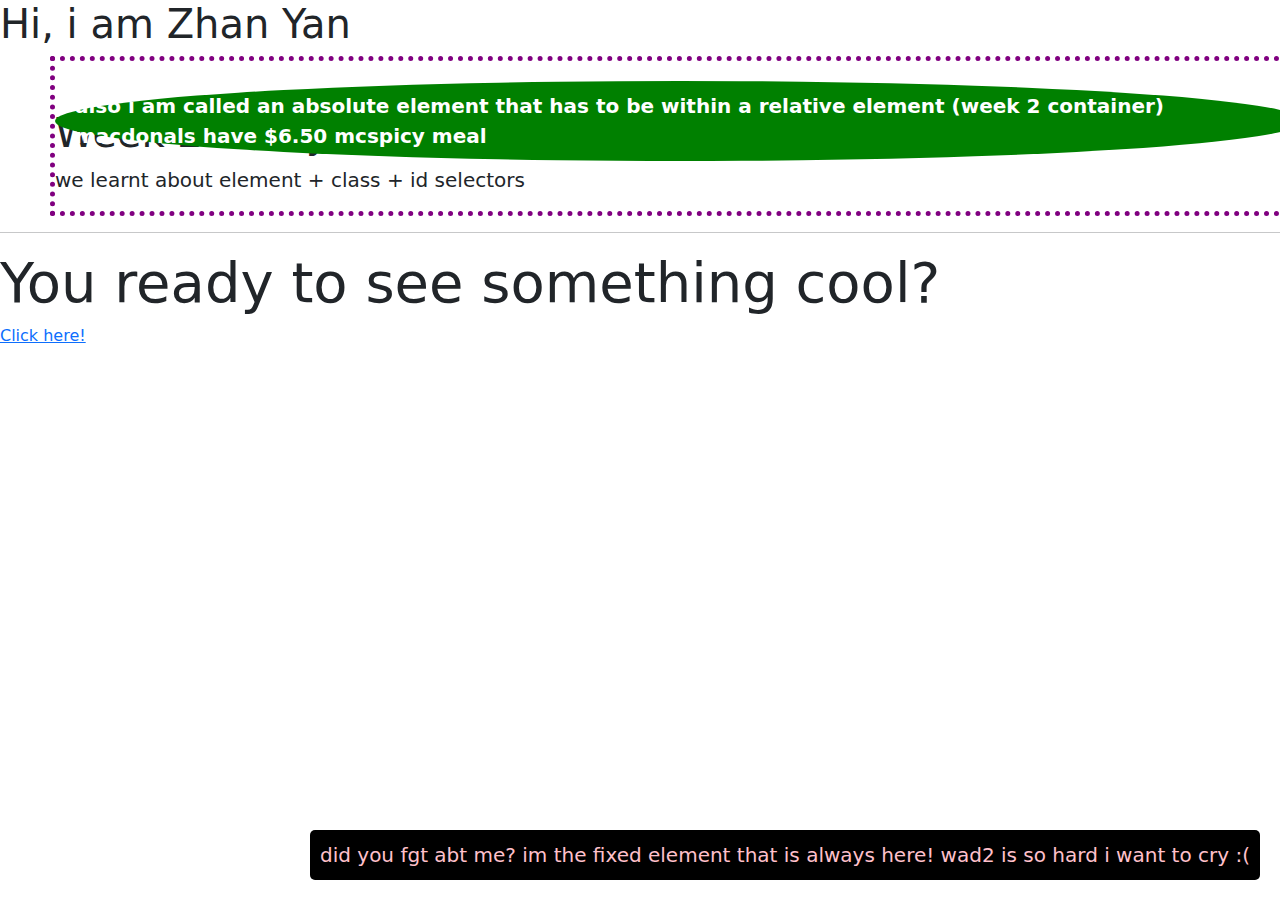
<file: index.html>
<!DOCTYPE html>
<html lang="en">
<head>
    <meta charset="UTF-8">
    <meta name="viewport" content="width=device-width, initial-scale=1.0">
    <title>Document</title>
    <link rel="stylesheet" href="styles.css">
    <link rel="stylesheet" href="https://cdn.jsdelivr.net/npm/bootstrap@5.3.3/dist/css/bootstrap.min.css">
</head>
<body>
    <h1>Hi, i am Zhan Yan</h1>

    <div class="week2">
        
        <h1><br>Week 2 - maybe i will treat this as a recap page</h1>
        <p class="selectors">we learnt about element + class + id selectors </p>

        <div class="absolute-element">
            also i am called an absolute element that has to be within a relative element (week 2 container)
            macdonals have $6.50 mcspicy meal
        </div>

        <div class="fixed-element">
            did you fgt abt me? im the fixed element that is always here!
            wad2 is so hard i want to cry :(
        </div>

    </div>


    <hr>

    <h2 class="display-4">You ready to see something cool?</h2>

    <a href="bootstrapyoudown/navbar.html">Click here!</a>


    
</body>
</html>
</file>
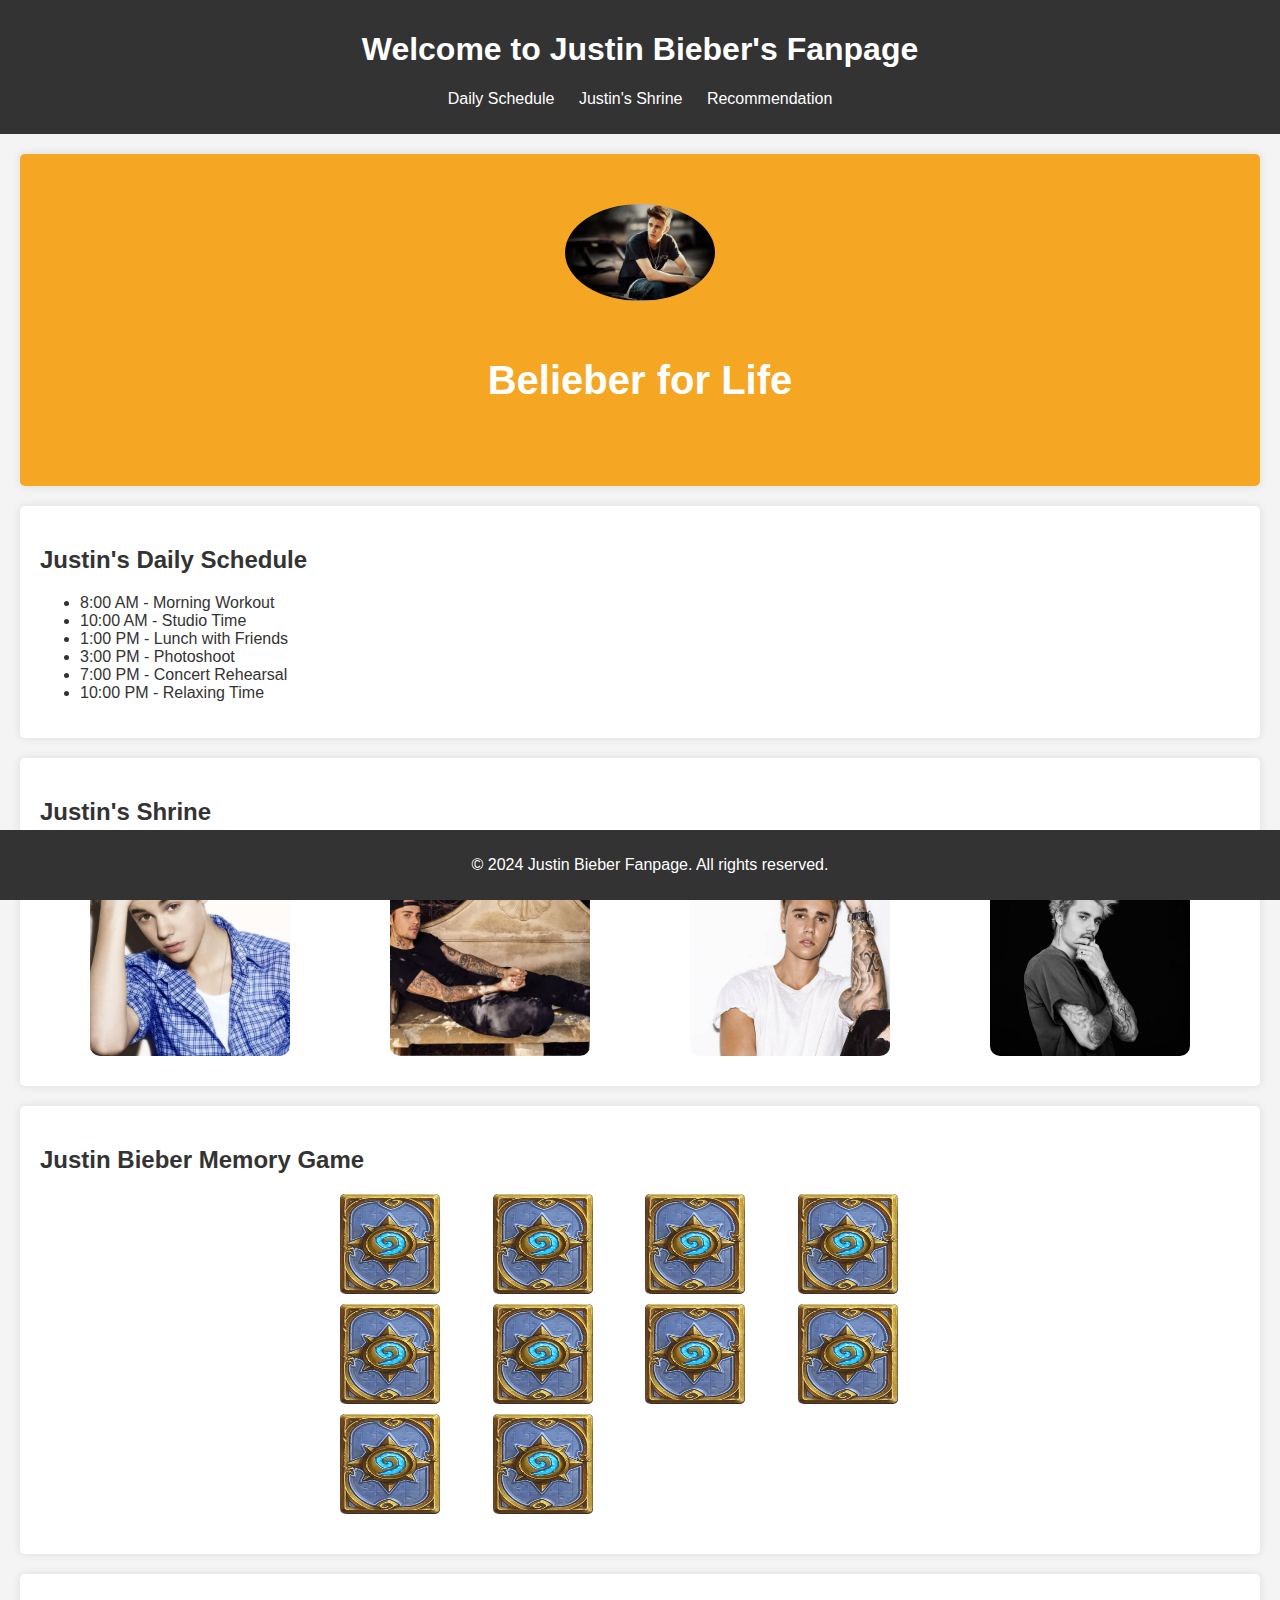
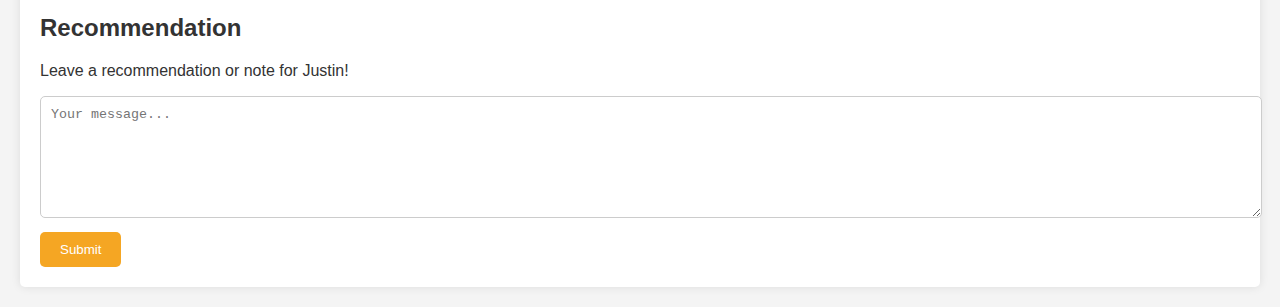
<file: fanpage/index.html>
<!DOCTYPE html>
<html lang="en">
<head>
    <meta charset="UTF-8">
    <meta name="viewport" content="width=device-width, initial-scale=1.0">
    <title>Justin Bieber Fanpage</title>
    <link rel="stylesheet" href="styles.css">
    <script src="script.js" defer></script>
</head>
<body>
    <!-- Header Section -->
    <header>
        <h1>Welcome to Justin Bieber's Fanpage</h1>
        <nav>
            <ul>
                <li><a href="#daily-schedule">Daily Schedule</a></li>
                <li><a href="#shrine">Justin's Shrine</a></li>
                <li><a href="#recommendation">Recommendation</a></li>
            </ul>
        </nav>
    </header>

    <!-- Hero Section -->
    <section class="hero">
        <img src="justin5.jpg" alt="Justin Bieber">
        <h2>Belieber for Life</h2>
    </section>

    <!-- Justin's Daily Schedule -->
    <section id="daily-schedule">
        <h2>Justin's Daily Schedule</h2>
        <ul>
            <li>8:00 AM - Morning Workout</li>
            <li>10:00 AM - Studio Time</li>
            <li>1:00 PM - Lunch with Friends</li>
            <li>3:00 PM - Photoshoot</li>
            <li>7:00 PM - Concert Rehearsal</li>
            <li>10:00 PM - Relaxing Time</li>
        </ul>
    </section>

    <!-- Justin's Shrine -->
    <section id="shrine">
        <h2>Justin's Shrine</h2>
        <div class="gallery">
            <img src="justin1.jpg" alt="Justin Image 1">
            <img src="justin2.jpg" alt="Justin Image 2">
            <img src="justin3.jpg" alt="Justin Image 3">
            <img src="justin4.jpg" alt="Justin Image 4">
        </div>
    </section>

    <section id="memory-game">
    <h2>Justin Bieber Memory Game</h2>
    <div class="memory-game-container">
        <div class="memory-card" data-framework="justin1">
            <img class="front-face" src="justin1.jpg" alt="Justin Image 1">
            <img class="back-face" src="back.jpg" alt="Memory Card Back">
        </div>
        <div class="memory-card" data-framework="justin1">
            <img class="front-face" src="justin1.jpg" alt="Justin Image 1">
            <img class="back-face" src="back.jpg" alt="Memory Card Back">
        </div>
        <div class="memory-card" data-framework="justin2">
            <img class="front-face" src="justin2.jpg" alt="Justin Image 2">
            <img class="back-face" src="back.jpg" alt="Memory Card Back">
        </div>
        <div class="memory-card" data-framework="justin2">
            <img class="front-face" src="justin2.jpg" alt="Justin Image 2">
            <img class="back-face" src="back.jpg" alt="Memory Card Back">
        </div>
        <div class="memory-card" data-framework="justin3">
            <img class="front-face" src="justin3.jpg" alt="Justin Image 3">
            <img class="back-face" src="back.jpg" alt="Memory Card Back">
        </div>
        <div class="memory-card" data-framework="justin3">
            <img class="front-face" src="justin3.jpg" alt="Justin Image 3">
            <img class="back-face" src="back.jpg" alt="Memory Card Back">
        </div>
        <div class="memory-card" data-framework="justin4">
            <img class="front-face" src="justin4.jpg" alt="Justin Image 4">
            <img class="back-face" src="back.jpg" alt="Memory Card Back">
        </div>
        <div class="memory-card" data-framework="justin4">
            <img class="front-face" src="justin4.jpg" alt="Justin Image 4">
            <img class="back-face" src="back.jpg" alt="Memory Card Back">
        </div>
        <div class="memory-card" data-framework="justin5">
            <img class="front-face" src="justin5.jpg" alt="Justin Image 5">
            <img class="back-face" src="back.jpg" alt="Memory Card Back">
        </div>
        <div class="memory-card" data-framework="justin5">
            <img class="front-face" src="justin5.jpg" alt="Justin Image 5">
            <img class="back-face" src="back.jpg" alt="Memory Card Back">
        </div>
    </div>
</section>




    <!-- Recommendation Section -->
    <section id="recommendation">
        <h2>Recommendation</h2>
        <p>Leave a recommendation or note for Justin!</p>
        <form action="submit_recommendation.php" method="POST">
            <textarea name="recommendation" placeholder="Your message..."></textarea>
            <button type="submit">Submit</button>
        </form>
        <div id="recommendations">
            <!-- PHP Code to Display Recommendations -->
            <?php
            $file = 'recommendations.txt';
            if (file_exists($file)) {
                $contents = file_get_contents($file);
                echo nl2br($contents);
            }
            ?>
        </div>
    </section>

    <!-- Footer -->
    <footer>
        <p>&copy; 2024 Justin Bieber Fanpage. All rights reserved.</p>
    </footer>
</body>
</html>
</file>
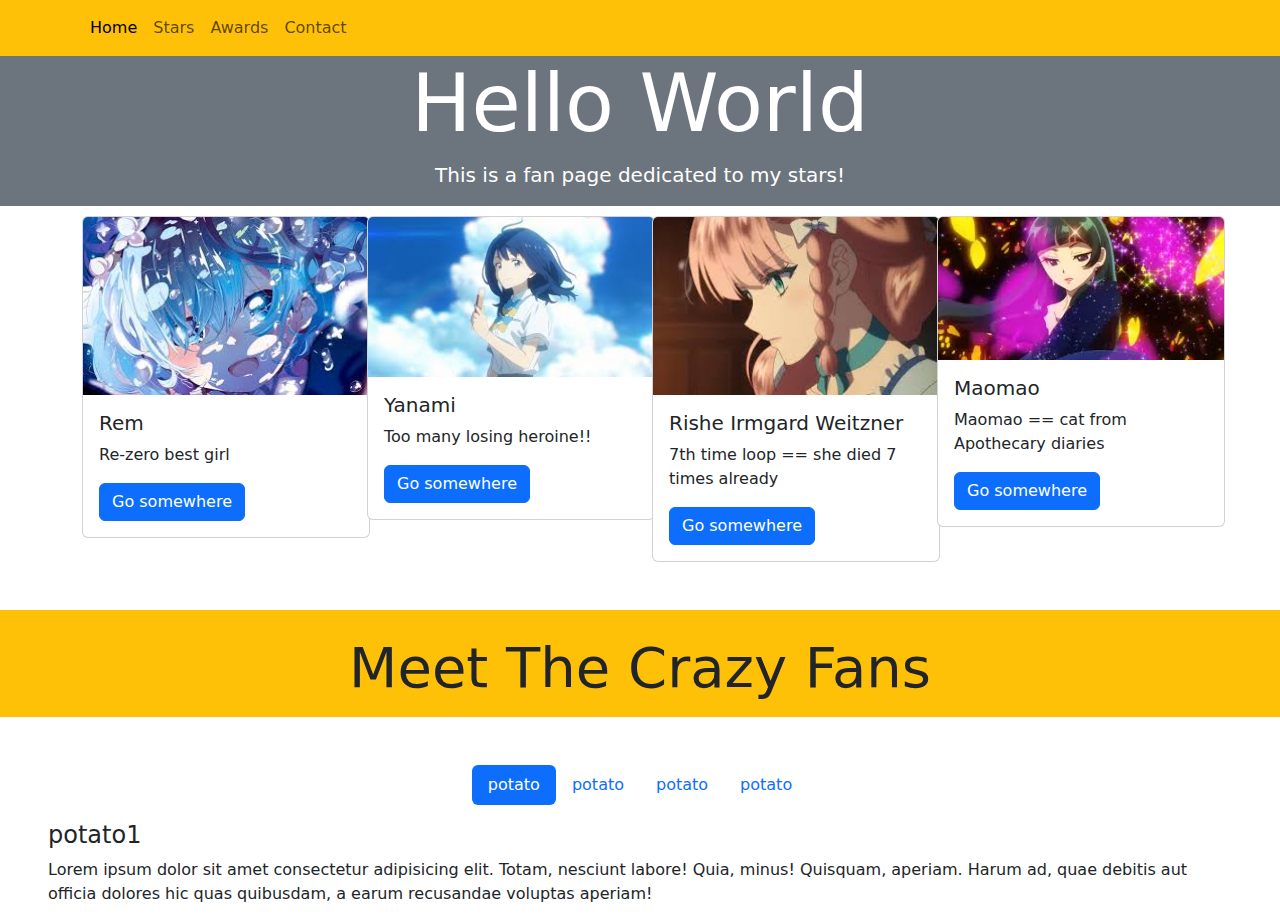
<file: bootstrapyoudown/navbar.html>
<!doctype html>
<html lang="en">
  <head>
    <meta charset="utf-8">
    <meta name="viewport" content="width=device-width, initial-scale=1">
    <title>Bootstrap - Jumbotron, card, Nav, Navigation Bar</title>
    <link href="https://cdn.jsdelivr.net/npm/bootstrap@5.3.3/dist/css/bootstrap.min.css" rel="stylesheet" integrity="sha384-QWTKZyjpPEjISv5WaRU9OFeRpok6YctnYmDr5pNlyT2bRjXh0JMhjY6hW+ALEwIH" crossorigin="anonymous">
  </head>
  <body>

    <!-- Navigation Bar -->
    <nav class="navbar navbar-expand-md bg-warning navbar-light">

        <div class="container">

            <button class="navbar-toggler" data-bs-toggle="collapse" data-bs-target="#myMenu">
                <span class="navbar-toggler-icon"></span>
            </button>

            <!-- Another Div, id='myMenu' -->
             <div class="collapse navbar-collapse" id="myMenu">
                <div class="navbar-nav">

                    <a class="nav-item nav-link active" href="#">Home</a>
                    <a class="nav-item nav-link" href="#">Stars</a>
                    <a class="nav-item nav-link" href="#">Awards</a>
                    <a class="nav-item nav-link" href="#">Contact</a>

                </div>
             </div>

        </div>

    </nav>



    <div class="container-fluid bg-secondary text-white text-center" style="margin-bottom: 10px;">
        <div class="row">
            <h1 class="display-1">Hello World</h1>
            <p class="lead">This is a fan page dedicated to my stars!</p>
        </div>
    </div>


    <div class="container">

        <div class="row">

            <div class="col-md-6 col-lg-4 col-xl-3">

                <!-- Add a card -->
                <div class="card" style="width: 18rem;">
                    <img src="image/rem.png" class="card-img-top" alt="rem">
                    <div class="card-body">
                      <h5 class="card-title">Rem</h5>
                      <p class="card-text">Re-zero best girl</p>
                      <a href="#" class="btn btn-primary">Go somewhere</a>
                    </div>
                  </div>

            </div>

            <div class="col-md-6 col-lg-4 col-xl-3">

                <!-- Add a card -->
                <div class="card" style="width: 18rem;">
                    <img src="image/yanami.png" class="card-img-top" alt="yanami">
                    <div class="card-body">
                      <h5 class="card-title">Yanami</h5>
                      <p class="card-text">Too many losing heroine!!</p>
                      <a href="#" class="btn btn-primary">Go somewhere</a>
                    </div>
                  </div>

            </div>

            <div class="col-md-6 col-lg-4 col-xl-3">

                <!-- Add a card -->
                <div class="card" style="width: 18rem;">
                    <img src="image/rishe.png" class="card-img-top" alt="rishe">
                    <div class="card-body">
                      <h5 class="card-title">Rishe Irmgard Weitzner</h5>
                      <p class="card-text">7th time loop == she died 7 times already</p>
                      <a href="#" class="btn btn-primary">Go somewhere</a>
                    </div>
                  </div>

            </div>

            <div class="col-md-6 col-lg-4 col-xl-3">

                <!-- Add a card -->
                <div class="card" style="width: 18rem;">
                    <img src="image/Maomao.png" class="card-img-top" alt="Maomao">
                    <div class="card-body">
                      <h5 class="card-title">Maomao</h5>
                      <p class="card-text">Maomao == cat from Apothecary diaries</p>
                      <a href="#" class="btn btn-primary">Go somewhere</a>
                    </div>
                  </div>

            </div>

        </div>

    </div>


    <!-- Nav -->
     <h2 class="display-4 text-center my-5 bg-warning pt-4 pb-3">Meet The Crazy Fans</h2>

    <nav class="nav justify-content-center nav-pills flex-column flex-lg-row flex-justify-content-center">

        <a class="nav-link active" href="#one" data-bs-toggle="tab">potato</a>
        <a class="nav-link" href="#two" data-bs-toggle="tab">potato</a>
        <a class="nav-link" href="#three" data-bs-toggle="tab">potato</a>
        <a class="nav-link" href="#four" data-bs-toggle="tab">potato</a>

    </nav>

    <div class="tab-content px-5 pt-3">

        <div class="tab-pane active" id="one">
            <h4>potato1</h4>
            <p>Lorem ipsum dolor sit amet consectetur adipisicing elit. Totam, nesciunt labore! Quia, minus! Quisquam, aperiam. Harum ad, quae debitis aut officia dolores hic quas quibusdam, a earum recusandae voluptas aperiam!</p>
        </div>

        <div class="tab-pane" id="two">
            <h4>potato2</h4>
            <p>Lorem ipsum dolor sit amet consectetur adipisicing elit. Totam, nesciunt labore! Quia, minus! Quisquam, aperiam. Harum ad, quae debitis aut officia dolores hic quas quibusdam, a earum recusandae voluptas aperiam!</p>
        </div>

        <div class="tab-pane" id="three">
            <h4>potato3</h4>
            <p>Lorem ipsum dolor sit amet consectetur adipisicing elit. Totam, nesciunt labore! Quia, minus! Quisquam, aperiam. Harum ad, quae debitis aut officia dolores hic quas quibusdam, a earum recusandae voluptas aperiam!</p>
        </div>

        <div class="tab-pane" id="four">
            <h4>potato4</h4>
            <p>Lorem ipsum dolor sit amet consectetur adipisicing elit. Totam, nesciunt labore! Quia, minus! Quisquam, aperiam. Harum ad, quae debitis aut officia dolores hic quas quibusdam, a earum recusandae voluptas aperiam!</p>
        </div>

    </div>







    
    <script src="https://cdn.jsdelivr.net/npm/bootstrap@5.3.3/dist/js/bootstrap.bundle.min.js" integrity="sha384-YvpcrYf0tY3lHB60NNkmXc5s9fDVZLESaAA55NDzOxhy9GkcIdslK1eN7N6jIeHz" crossorigin="anonymous"></script>
  </body>
</html>
</file>
<file: styles.css>
.week2 {
    border: dotted purple;
    /* border-color: black; */
    border-width: 5px;
    position:relative;
    left: 50px;
    font-size: 20px;
}

.fixed-element {
    background-color: black;
    color: pink;
    padding: 10px;
    border-radius: 5px;
    position: fixed;
    bottom: 20px;
    right: 20px;
}

.absolute-element {
    background-color: green;
    padding: 10px 20px;
    border-radius: 50%;
    font-weight: bold;
    position: absolute;
    top: 20px;
    right: 20px;
    color:white;
}
</file>
<file: fanpage/styles.css>
body {
    font-family: Arial, sans-serif;
    background-color: #f4f4f4;
    color: #333;
    margin: 0;
    padding: 0;
}

header {
    background-color: #333;
    color: #fff;
    padding: 10px 20px;
    text-align: center;
}

header nav ul {
    list-style: none;
    padding: 0;
}

header nav ul li {
    display: inline;
    margin: 0 10px;
}

header nav ul li a {
    color: #fff;
    text-decoration: none;
}

.hero {
    text-align: center;
    padding: 50px 20px;
    background-color: #f5a623;
    color: #fff;
}

.hero img {
    width: 150px;
    border-radius: 50%;
    margin-bottom: 20px;
}

.hero h2 {
    font-size: 2.5em;
}

section {
    padding: 20px;
    margin: 20px;
    background-color: #fff;
    border-radius: 5px;
    box-shadow: 0 0 10px rgba(0, 0, 0, 0.1);
}

.gallery {
    display: flex;
    justify-content: space-around;
    flex-wrap: wrap;
}

.gallery img {
    width: 200px;
    height: 200px;
    margin: 10px;
    object-fit: cover;
    border-radius: 10px;
}

form textarea {
    width: 100%;
    height: 100px;
    margin-bottom: 10px;
    padding: 10px;
    border: 1px solid #ccc;
    border-radius: 5px;
}

form button {
    padding: 10px 20px;
    background-color: #f5a623;
    border: none;
    color: #fff;
    cursor: pointer;
    border-radius: 5px;
}

form button:hover {
    background-color: #e5941d;
}

footer {
    text-align: center;
    padding: 10px;
    background-color: #333;
    color: #fff;
    position: fixed;
    bottom: 0;
    width: 100%;
}


/* Add these to the existing CSS file */

.hero img {
    width: 150px;
    border-radius: 50%;
    margin-bottom: 20px;
    animation: spin 10s linear infinite;
}

@keyframes spin {
    from { transform: rotate(0deg); }
    to { transform: rotate(360deg); }
}

.hero h2 {
    font-size: 2.5em;
    animation: fadeIn 3s ease-in-out;
}

@keyframes fadeIn {
    from { opacity: 0; }
    to { opacity: 1; }
}

.gallery img {
    transition: transform 0.3s;
}

.gallery img:hover {
    transform: scale(1.1);
}

form textarea {
    transition: box-shadow 0.3s;
}

form textarea:focus {
    box-shadow: 0 0 10px rgba(0, 0, 0, 0.3);
}

form button {
    transition: background-color 0.3s;
}

form button:hover {
    background-color: #e5941d;
}

/* Memory Game Styles */
.memory-game-container {
    display: grid;
    grid-template-columns: repeat(4, 1fr); /* Adjust the number for more or fewer columns */
    gap: 10px; /* Space between cards */
    margin: 20px auto;
    max-width: 600px; /* Adjust to your desired width */
}

.memory-card {
    width: 100px;
    height: 100px;
    position: relative;
    cursor: pointer;
    transform: rotateY(0);
    transform-style: preserve-3d;
    transition: transform 0.5s;
}

.memory-card.flip {
    transform: rotateY(180deg);
}

.front-face, .back-face {
    position: absolute;
    width: 100%;
    height: 100%;
    backface-visibility: hidden;
    border-radius: 5px;
}

.front-face {
    transform: rotateY(180deg);
}

.back-face {
    background-color: #333;
    color: white;
    font-size: 24px;
    display: flex;
    justify-content: center;
    align-items: center;
}

.congrats-message {
    position: fixed;
    top: 50%;
    left: 50%;
    transform: translate(-50%, -50%);
    background-color: rgba(0, 128, 0, 0.8);
    color: white;
    padding: 20px;
    font-size: 24px;
    border-radius: 10px;
    z-index: 1000;
    text-align: center;
}

/* Flashing screen effect */
.urgent-alert {
    animation: flash-bg 0.5s alternate 4;
}

@keyframes flash-bg {
    0% { background-color: white; }
    50% { background-color: red; }
    100% { background-color: white; }
}

/* Optional: You can also add shaking effect */
@keyframes shake {
    0%, 100% { transform: translateX(0); }
    10%, 30%, 50%, 70%, 90% { transform: translateX(-10px); }
    20%, 40%, 60%, 80% { transform: translateX(10px); }
}

.urgent-alert {
    animation: shake 0.5s;
}
</file>
